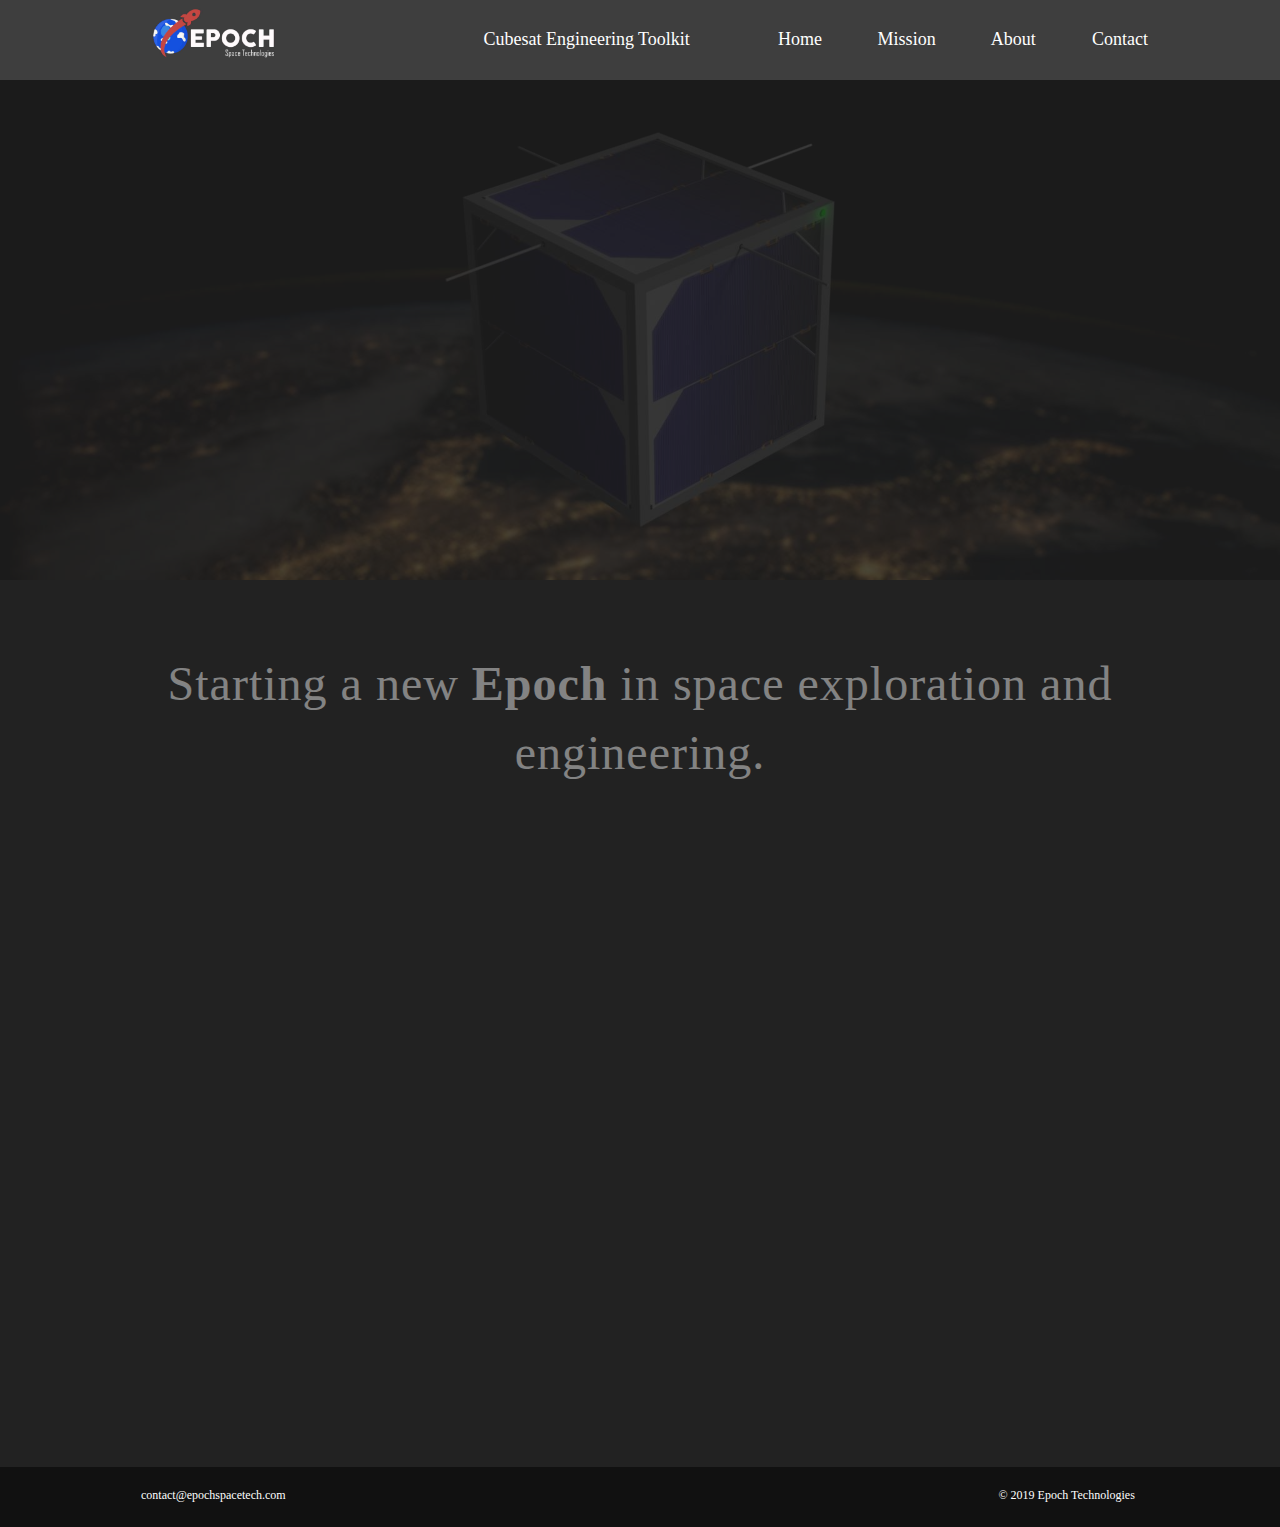
<file: index.html>
<!DOCTYPE html>
<html>
<head>
<meta http-equiv="X-UA-Compatible" content="IE=edge">
<meta charset="utf-8">
<title>Epoch Space Technologies</title>
<meta name="description" content="Epoch Space Technologies Website.">
<meta name="author" content="Epoch Space Technologies">
<meta name="viewport" content="width=device-width, initial-scale=1">
<link rel="icon" href="images/Logo2-icon.jpg">
<link rel="stylesheet" href="https://maxcdn.bootstrapcdn.com/bootstrap/3.4.0/css/bootstrap.min.css">
<script src="https://ajax.googleapis.com/ajax/libs/jquery/3.3.1/jquery.min.js"></script>
<script src="https://maxcdn.bootstrapcdn.com/bootstrap/3.4.0/js/bootstrap.min.js"></script>
<script type="text/javascript" src="./scripts/index_scripts.js"></script>
<link rel="stylesheet" href="styles/styles.css">
</head>
<body>

<div class="index_header">
    <div class="row">
        <div class="col-sm-1 col_filler"></div>
        <div class="col-sm-2 col_filler">
            <a href="./index.html"><img src="images/Logo2-tight.jpg" id="header_img"></a>
        </div>
        <div class="col-sm-1 col_filler"></div>
        <div class="col-sm-3 col_filler">
            <a href="pages/cet.html"><button type="button">Cubesat Engineering Toolkit</button></a>
        </div>
        <div class="col-sm-1 col_filler">
                <a href="index.html"><button type="button">Home</button></a>
        </div>
        <div class="col-sm-1 col_filler">
            <a href="pages/mission.html"><button type="button">Mission</button></a>
        </div>
        <div class="col-sm-1 col_filler">
            <a href="pages/about.html"><button type="button">About</button></a>
        </div>
        <div class="col-sm-1 col_filler">
            <a href="pages/contact.html"><button type="button">Contact</button></a>
        </div>
        <div class="col-sm-1 col_filler"></div>
    </div>
</div>

<img src="images/main_image.jpg" class="index_main_image">

<div class="row_break"></div>

<div class="main">
    <p class="index_tagline">Starting a new <b>Epoch</b> in space exploration and engineering.</p>
    <br><br>
    <p class="index_motto">At Epoch Space Technologies, our goal is to increase humanity’s access to space and accelerate the story of our journey through the Universe by providing space based services to <i>everyone</i>.</p>
</div>

<div class="row_break"></div>

<div class="index_capabilities">
    <img src="images/cubesat.png" class="index_cubesat_img">
    <br>
    <p class="index_cubesat_description">With our Cubesat Engineering Toolkit, now <i>everyone</i> has the necessary capabilities to design and launch their own cubesat.</p>
    <a class="index_cubesat_link" href="pages/cet.html">Learn more &rarr;</a>
</div>

<div class="row_break"></div>

<div class="footer">
    <div class="row">
        <div class="col-sm-1 col_filler"></div>
        <div class="col-sm-2 col_filler">
            <br>
            <p>contact@epochspacetech.com</p>
        </div>
        <div class="col-sm-6 col_filler"></div>
        <div class="col-sm-2 col_filler">
            <br>
            <p>&copy; 2019 Epoch Technologies</p>
        </div>
        <div class="col-sm-1 col_filler"></div>
    </div>
</div>

</body>
</html>
</file>
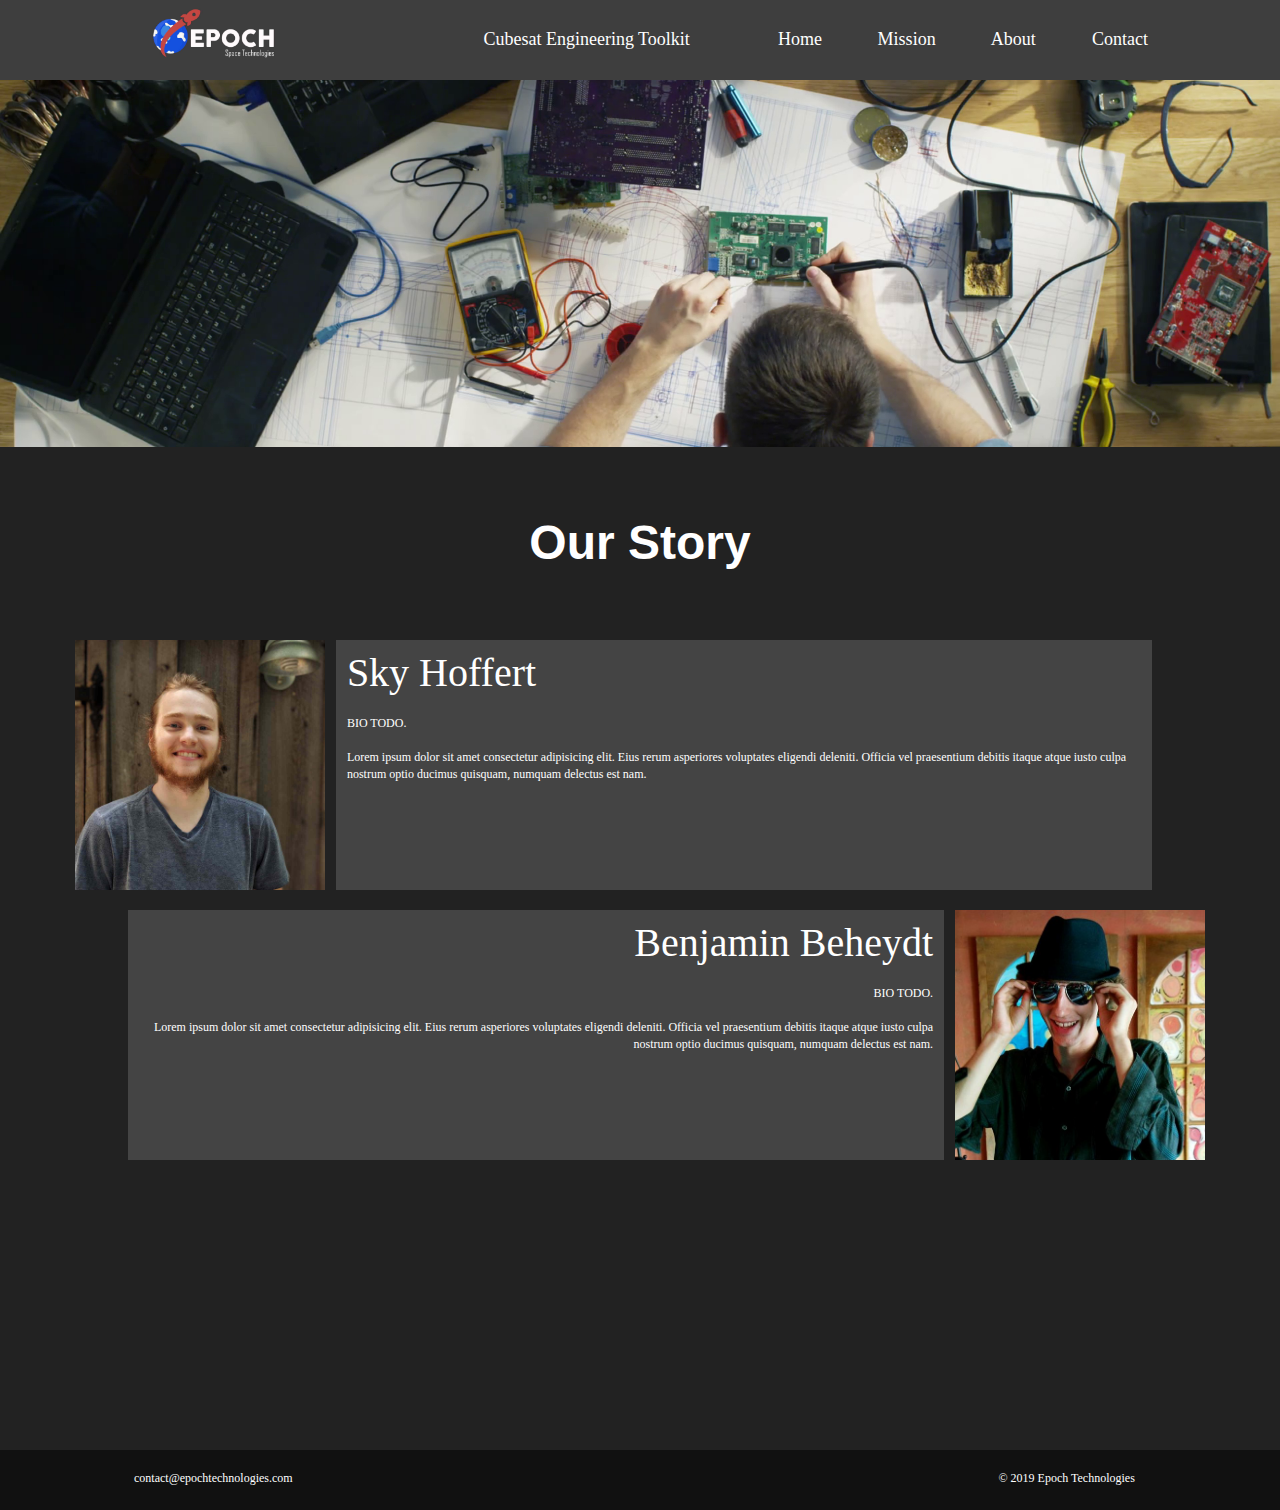
<file: pages/about.html>
<!DOCTYPE html>
<html>
<head>
    <meta http-equiv="X-UA-Compatible" content="IE=edge">
    <meta charset="utf-8">
    <title>Epoch Technologies | About</title>
    <meta name="description" content="Epoch Technologies Website.">
    <meta name="author" content="Epoch Technologies">
    <meta name="viewport" content="width=device-width, initial-scale=1">
    <link rel="icon" href="../images/Logo2-icon.jpg">
    <link rel="stylesheet" href="https://maxcdn.bootstrapcdn.com/bootstrap/3.4.0/css/bootstrap.min.css">
    <script src="https://ajax.googleapis.com/ajax/libs/jquery/3.3.1/jquery.min.js"></script>
    <script src="https://maxcdn.bootstrapcdn.com/bootstrap/3.4.0/js/bootstrap.min.js"></script>
    <link rel="stylesheet" href="../styles/styles.css">
</head>
<body>

    <div class="header">
        <div class="row" style="background-color: #3e3e3e;">
            <div class="col-sm-1 col_filler"></div>
            <div class="col-sm-2 col_filler">
                <a href="../index.html"><img src="../images/Logo2-tight.jpg" id="header_img"></a>
            </div>
            <div class="col-sm-1 col_filler"></div>
            <div class="col-sm-3 col_filler">
                <a href="./cet.html"><button type="button">Cubesat Engineering Toolkit</button></a>
            </div>
            <div class="col-sm-1 col_filler">
                    <a href="../index.html"><button type="button">Home</button></a>
            </div>
            <div class="col-sm-1 col_filler">
                <a href="./mission.html"><button type="button">Mission</button></a>
            </div>
            <div class="col-sm-1 col_filler">
                <a href="./about.html"><button type="button">About</button></a>
            </div>
            <div class="col-sm-1 col_filler">
                <a href="./contact.html"><button type="button">Contact</button></a>
            </div>
            <div class="col-sm-1 col_filler"></div>
        </div>
</div>

<div class="row">
    <div class="col-sm-12 col_filler">
        <img src="../images/stock_desk_wide.png" style="height: 100%; width: 100%;">
    </div>
</div>
    
<div class="row_break"></div>

<h1 style="margin: 0%;">Our Story</h1>

<div class="row_break"></div>

<div class="row" style="padding-left: 5%; padding-right: 10%;">
    <div class="tb">
    <div class="tbc-pic">
        <img src="../images/Sky_Square.jpg" height="250" width="250">
    </div>
    <div class="tbc-bio" style="text-align: left;">
        <h2 style="margin: 0%;">Sky Hoffert</h2>
        <br>
        <p>
            BIO TODO. <br><br>
            Lorem ipsum dolor sit amet consectetur adipisicing elit. Eius rerum asperiores voluptates eligendi deleniti. Officia vel praesentium debitis itaque atque iusto culpa nostrum optio ducimus quisquam, numquam delectus est nam.
        </p>
    </div>   
    </div> 
</div>

<br>

<div class="row" style="padding-left: 10%; padding-right: 5%;">
    <div class="tb">
    <div class="tbc-bio" style="text-align: right;">
        <h2 style="margin: 0%;">Benjamin Beheydt</h2>
        <br>
        <p>
            BIO TODO. <br><br>
            Lorem ipsum dolor sit amet consectetur adipisicing elit. Eius rerum asperiores voluptates eligendi deleniti. Officia vel praesentium debitis itaque atque iusto culpa nostrum optio ducimus quisquam, numquam delectus est nam.
        </p>
    </div>
    <div class="tbc-pic">
        <img src="../images/Benjamin_Square.jpg" height="250" width="250">
    </div>   
    </div> 
</div>

<br>

<!-- -->
<div style="height: 200px;"></div>
<!-- -->

<!--
<div class="row" style="padding-left: 5%; padding-right: 10%;">
    <div class="tb">
    <div class="tbc-pic">
        <img src="../images/Benjamin_Square.jpg" height="250" width="250">
    </div>
    <div class="tbc-bio" style="text-align: left;">
        <h2 style="margin: 0%;">Benjamin Beheydt</h2>
        <br>
        <p>
            Lorem ipsum dolor sit amet consectetur adipisicing elit. Eius rerum asperiores voluptates eligendi deleniti. Officia vel praesentium debitis itaque atque iusto culpa nostrum optio ducimus quisquam, numquam delectus est nam.
        </p>
    </div>   
    </div> 
</div>
-->



<div class="row_break"></div>

<div class="footer">
    <div class="row">
        <div class="col-sm-1 col_filler"></div>
        <div class="col-sm-2 col_filler">
            <br>
            <p>contact@epochtechnologies.com</p>
        </div>
        <div class="col-sm-6 col_filler"></div>
        <div class="col-sm-2 col_filler">
            <br>
            <p>&copy; 2019 Epoch Technologies</p>
        </div>
        <div class="col-sm-1 col_filler"></div>
    </div>
</div>
</body>

</html>
</file>
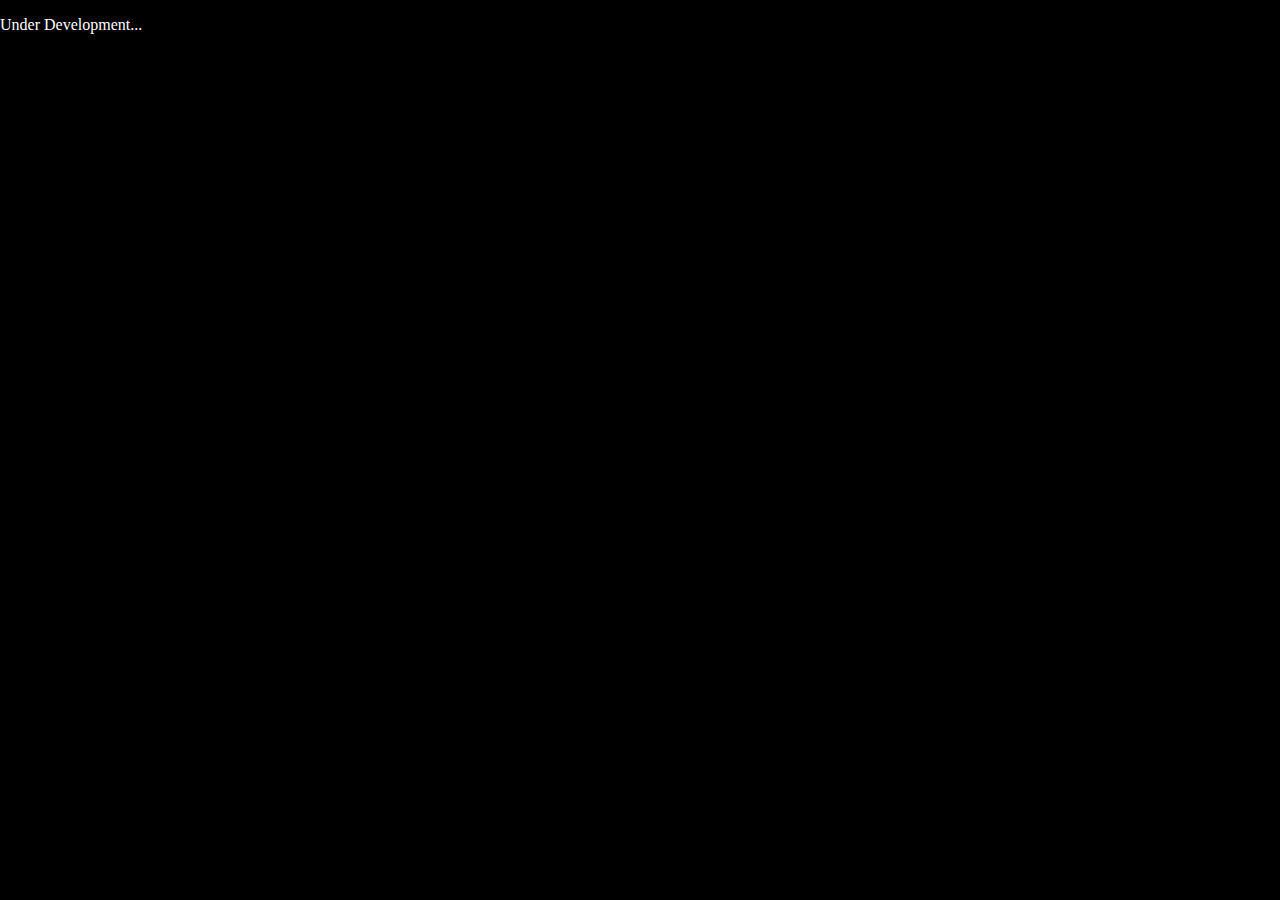
<file: pages/cet-app.html>
<!DOCTYPE html>
<html lang="en">
<head>
    <meta http-equiv="X-UA-Compatible" content="IE=edge">
    <meta charset="utf-8">
    <title>App - Cubesat Engineering Toolkit</title>
    <meta name="description" content="Cubesat Engineering Toolkit Application.">
    <meta name="author" content="Epoch Space Technologies">
    <meta name="viewport" content="width=device-width, initial-scale=1">
    <link rel="icon" href="../images/Logo.jpg">
</head>
<body style="padding: 0; margin: 0; position: absolute; top: 0; bottom: 0; left: 0; right: 0;
             background-color: #000000; overflow: hidden;">
    <p style="color: white;">Under Development...</p>
</body>
</html>
</file>
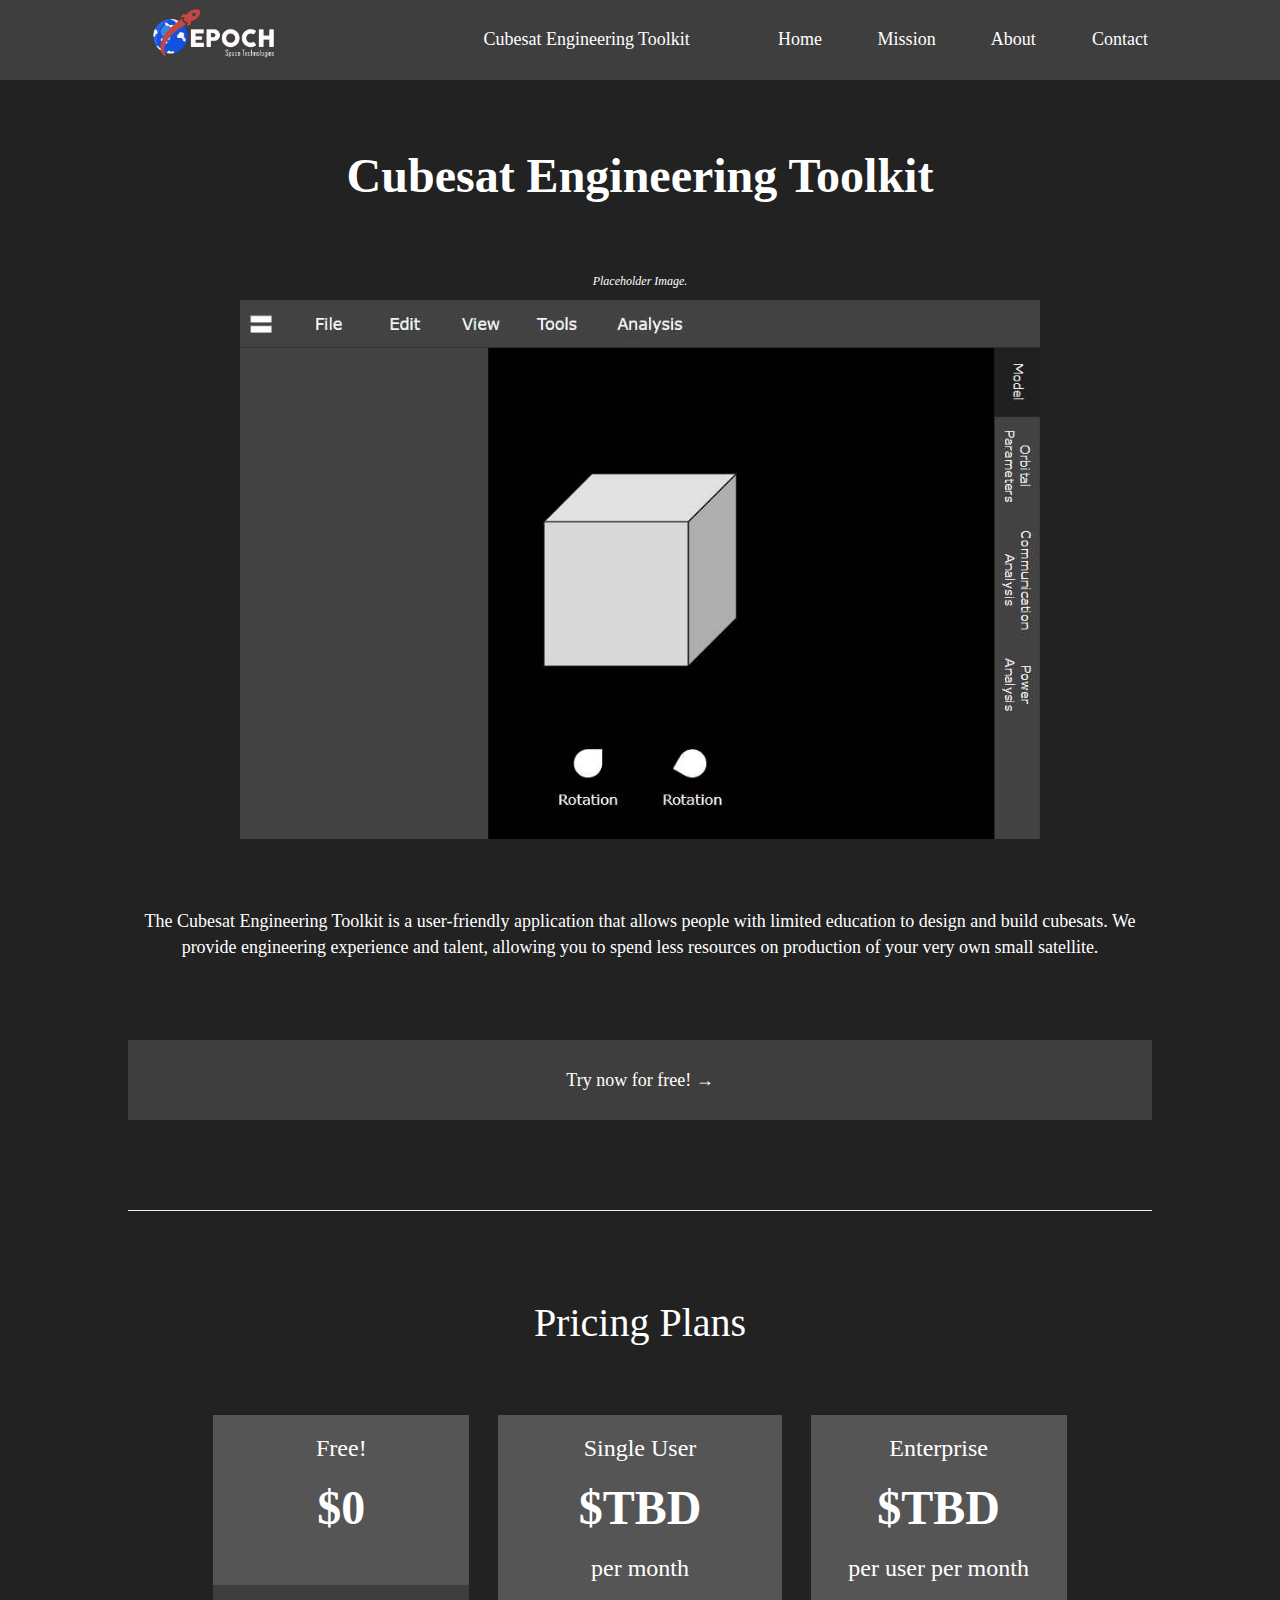
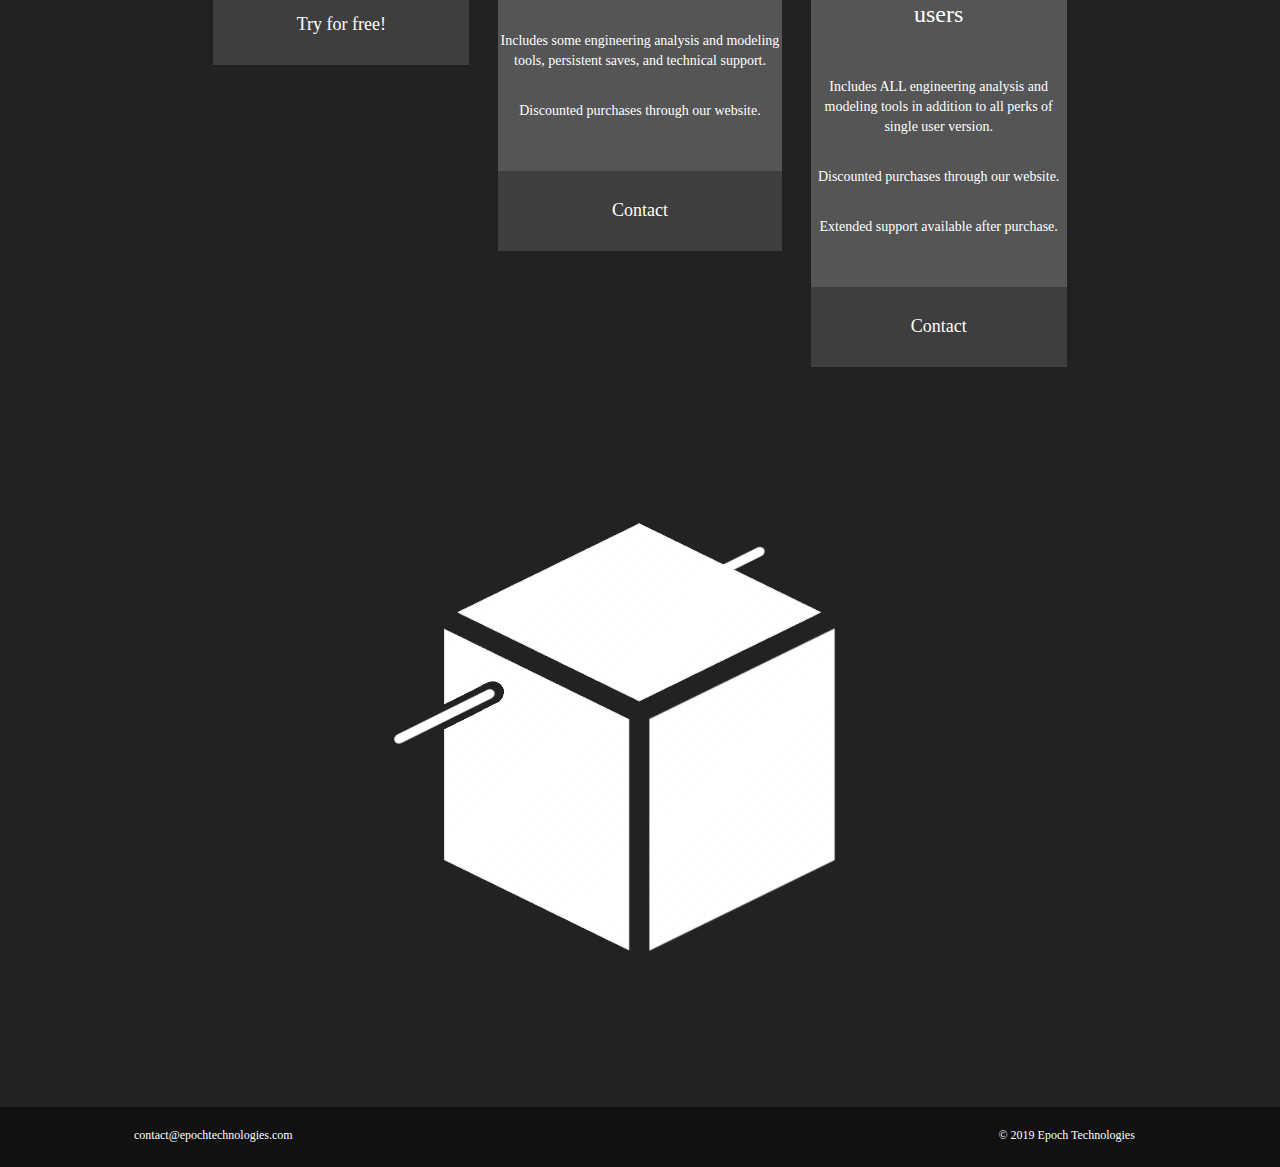
<file: pages/cet.html>
<!DOCTYPE html>
<html>
<head>
<meta http-equiv="X-UA-Compatible" content="IE=edge">
<meta charset="utf-8">
<title>Cubesat Engineering Toolkit</title>
<meta name="description" content="Cubesat Engineering Toolkit.">
<meta name="author" content="Epoch Space Technologies">
<meta name="viewport" content="width=device-width, initial-scale=1">
<link rel="icon" href="../images/Logo2-icon.jpg">
<link rel="stylesheet" href="https://maxcdn.bootstrapcdn.com/bootstrap/3.4.0/css/bootstrap.min.css">
<script src="https://ajax.googleapis.com/ajax/libs/jquery/3.3.1/jquery.min.js"></script>
<script src="https://maxcdn.bootstrapcdn.com/bootstrap/3.4.0/js/bootstrap.min.js"></script>
<link rel="stylesheet" href="../styles/styles.css">
</head>
<body>

    <div class="header">
        <div class="row" style="background-color: #3e3e3e;">
            <div class="col-sm-1 col_filler"></div>
            <div class="col-sm-2 col_filler">
                <a href="../index.html"><img src="../images/Logo2-tight.jpg" id="header_img"></a>
            </div>
            <div class="col-sm-1 col_filler"></div>
            <div class="col-sm-3 col_filler">
                <a href="./cet.html"><button type="button">Cubesat Engineering Toolkit</button></a>
            </div>
            <div class="col-sm-1 col_filler">
                    <a href="../index.html"><button type="button">Home</button></a>
            </div>
            <div class="col-sm-1 col_filler">
                <a href="./mission.html"><button type="button">Mission</button></a>
            </div>
            <div class="col-sm-1 col_filler">
                <a href="./about.html"><button type="button">About</button></a>
            </div>
            <div class="col-sm-1 col_filler">
                <a href="./contact.html"><button type="button">Contact</button></a>
            </div>
            <div class="col-sm-1 col_filler"></div>
        </div>
</div>

<div class="row_break"></div>

<div class="main">
    <h1 style="margin: 0%;">Cubesat Engineering Toolkit</h1>

    <div class="row_break"></div>

    <p><i>Placeholder Image.</i></p>
    <img src="../images/CET_Example.jpg" id="cet_img">

    <div class="row_break"></div>

    <p style="font-size: 18px;">The Cubesat Engineering Toolkit is a user-friendly application that allows 
        people with limited education to design and build cubesats. We provide engineering experience and
        talent, allowing you to spend less resources on production of your very own small satellite.</p>

        <div class="row_break"></div>

    <a href="../pages/cet-app.html"><button type="button">Try now for free! &rarr;</button></a>

    <div class="row_break"></div>
    
    <hr>

    <div class="row_break"></div>

    <h2 style="margin: 0%;">Pricing Plans</h2>

    <div class="row_break"></div>

    <div class="row">
            <div class="col-sm-1 col_filler"></div>
            <div class="col-sm-3 col_filler" style="background-color: #555555;">
                <h3>Free!</h3>
                <h1>$0</h1>
                <br><br>
                <a href="../pages/cet-app.html"><button>Try for free!</button></a>
            </div>
            <div class="col-sm-4 col_filler">
                <div class="col-sm-1 col_filler" style="background-color: #222222"></div>
                <div class="col-sm-10 col_filler" style="background-color: #555555;">
                <h3>Single User</h3>
                <h1>$TBD</h1>
                <h3>per month</h3>
                <br><br>
                <p style="font-size: 14px;">Includes some engineering analysis and modeling tools, persistent saves, and technical support.</p>
                <br>
                <p style="font-size: 14px;">Discounted purchases through our website.</p>
                <br><br>
                <a href="mailto:contact@epochspacetech.com"><button>Contact</button></a>
                </div>
                <div class="col-sm-1 col_filler" style="background-color: #222222"></div>
            </div>
            <div class="col-sm-3 col_filler" style="background-color: #555555;">
                <h3>Enterprise</h3>
                <h1>$TBD</h1>
                <h3>per user per month</h3>
                <h3> users</h3>
                <br><br>
                <p style="font-size: 14px;">Includes ALL engineering analysis and modeling tools in addition to all perks of single user version.</p>
                <br>
                <p style="font-size: 14px;">Discounted purchases through our website.</p>
                <br>
                <p style="font-size: 14px;">Extended support available after purchase.</p>
                <br><br>
                <a href="mailto:contact@epochspacetech.com"><button>Contact</button></a>
            </div>
            <div class="col-sm-1 col_filler"></div>
    </div>

    <div class="row_break"></div>

    <img src="../images/cubesat.png" style="width: 80%; max-width: 600px;">

    <div class="row_break"></div>

</div>

<div class="footer">
    <div class="row">
        <div class="col-sm-1 col_filler"></div>
        <div class="col-sm-2 col_filler">
            <br>
            <p>contact@epochtechnologies.com</p>
        </div>
        <div class="col-sm-6 col_filler"></div>
        <div class="col-sm-2 col_filler">
            <br>
            <p>&copy; 2019 Epoch Technologies</p>
        </div>
        <div class="col-sm-1 col_filler"></div>
    </div>
</div>

</body>
</html>
</file>
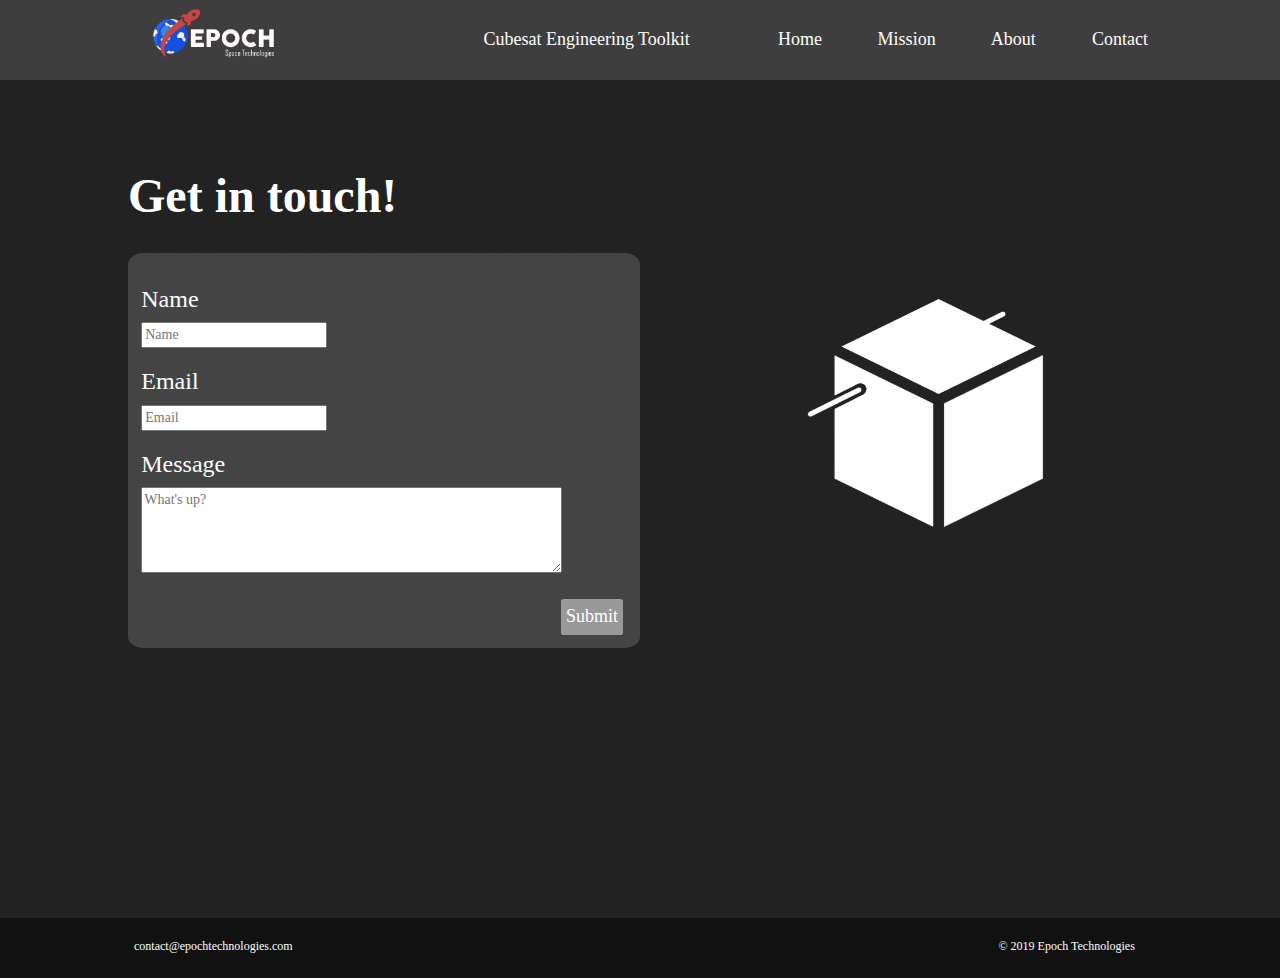
<file: pages/contact.html>
<!DOCTYPE html>
<html>
<head>
    <meta http-equiv="X-UA-Compatible" content="IE=edge">
    <meta charset="utf-8">
    <title>Epoch Technologies | About</title>
    <meta name="description" content="Epoch Technologies Website.">
    <meta name="author" content="Epoch Technologies">
    <meta name="viewport" content="width=device-width, initial-scale=1">
    <link rel="icon" href="../images/Logo2-icon.jpg">
    <link rel="stylesheet" href="https://maxcdn.bootstrapcdn.com/bootstrap/3.4.0/css/bootstrap.min.css">
    <script src="https://ajax.googleapis.com/ajax/libs/jquery/3.3.1/jquery.min.js"></script>
    <script src="https://maxcdn.bootstrapcdn.com/bootstrap/3.4.0/js/bootstrap.min.js"></script>
    <link rel="stylesheet" href="../styles/styles.css">
</head>
<body>

<div class="header">
    <div class="row" style="background-color: #3e3e3e;">
        <div class="col-sm-1 col_filler"></div>
        <div class="col-sm-2 col_filler">
            <a href="../index.html"><img src="../images/Logo2-tight.jpg" id="header_img"></a>
        </div>
        <div class="col-sm-1 col_filler"></div>
        <div class="col-sm-3 col_filler">
            <a href="./cet.html"><button type="button">Cubesat Engineering Toolkit</button></a>
        </div>
        <div class="col-sm-1 col_filler">
                <a href="../index.html"><button type="button">Home</button></a>
        </div>
        <div class="col-sm-1 col_filler">
            <a href="./mission.html"><button type="button">Mission</button></a>
        </div>
        <div class="col-sm-1 col_filler">
            <a href="./about.html"><button type="button">About</button></a>
        </div>
        <div class="col-sm-1 col_filler">
            <a href="./contact.html"><button type="button">Contact</button></a>
        </div>
        <div class="col-sm-1 col_filler"></div>
    </div>
</div>

<div class="row_break"></div>

<div class="main">
    <div class="row">
        <div class="col-sm-4 col_filler" style="text-align: left">
            <h1>Get in touch!</h1>
            <br>
        </div>
    </div>
    <div class="row">
        <div class="col-sm-6 col_filler" style="text-align: left; background-color: #444444; padding: 1%; border: #444444; border-style: dashed; border-radius: 3%">
            <form>
                <h3>Name</h3>
                <input type="text" value="" placeholder="Name" style=>
                <h3>Email</h3>
                <input type="email" value="" placeholder="Email">
                <h3>Message</h3>
                <textarea rows="4" cols="50" placeholder="What's up?"></textarea>
                <br>
                <br>
                <div class="row">
                    <div class="col-sm-10"></div>
                    <div class="col-sm-2">
                        <button class="submit" type="button">Submit</button>
                    </div>
                </div>
            </form>
        </div>
        <div class=col-sm-1></div>
        <div class="col-sm-5 col_filler">
            <img src="../images/cubesat.png" style="max-width: 75%;">
        </div>
    </div>
</div>

<!-- -->
<div style="height: 200px;"></div>
<!-- -->

<div class="row_break"></div>

<div class="footer">
    <div class="row">
        <div class="col-sm-1 col_filler"></div>
        <div class="col-sm-2 col_filler">
            <br>
            <p>contact@epochtechnologies.com</p>
        </div>
        <div class="col-sm-6 col_filler"></div>
        <div class="col-sm-2 col_filler">
            <br>
            <p>&copy; 2019 Epoch Technologies</p>
        </div>
        <div class="col-sm-1 col_filler"></div>
    </div>
</div>
</body>

</html>
</file>
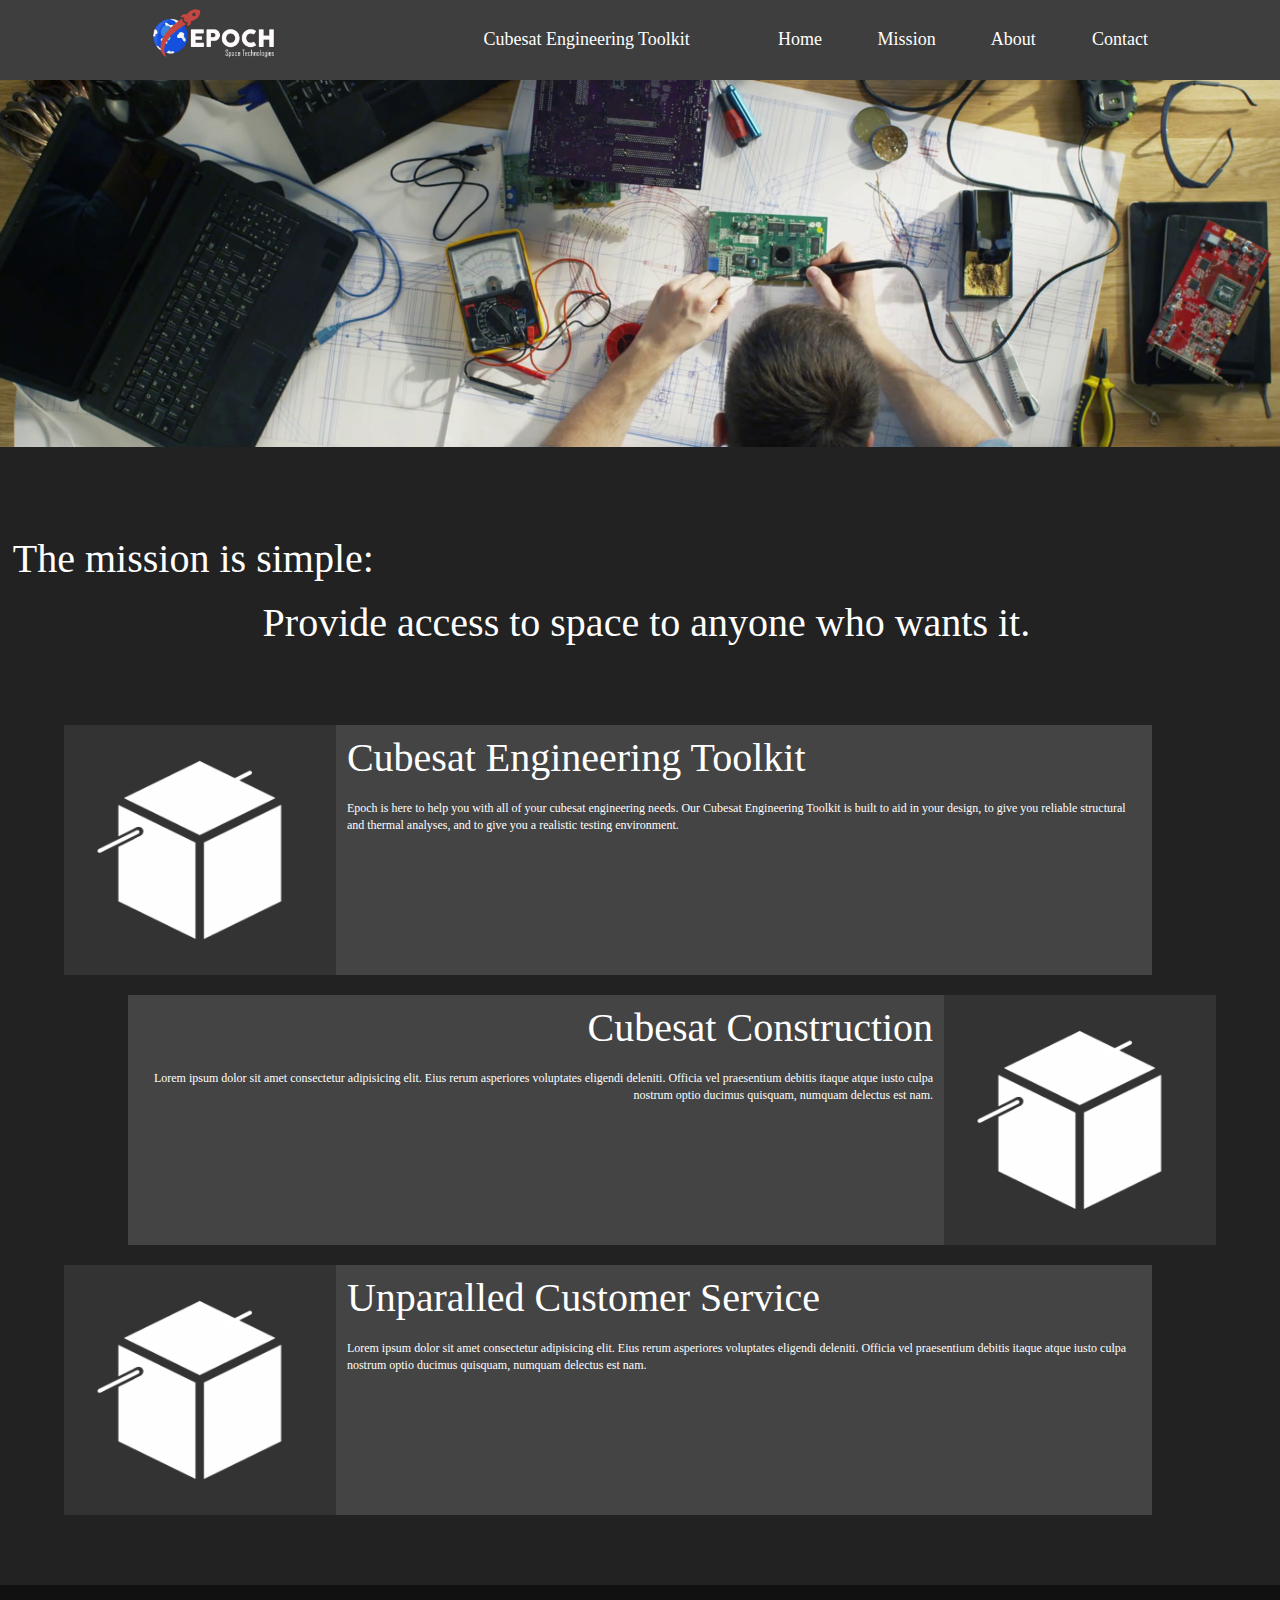
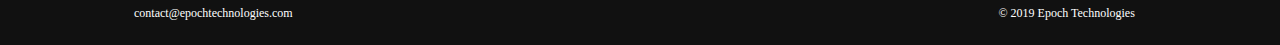
<file: pages/mission.html>
<!DOCTYPE html>
<html>
<head>
    <meta http-equiv="X-UA-Compatible" content="IE=edge">
    <meta charset="utf-8">
    <title>Epoch Technologies | About</title>
    <meta name="description" content="Epoch Technologies Website.">
    <meta name="author" content="Epoch Technologies">
    <meta name="viewport" content="width=device-width, initial-scale=1">
    <link rel="icon" href="../images/Logo2-icon.jpg">
    <link rel="stylesheet" href="https://maxcdn.bootstrapcdn.com/bootstrap/3.4.0/css/bootstrap.min.css">
    <script src="https://ajax.googleapis.com/ajax/libs/jquery/3.3.1/jquery.min.js"></script>
    <script src="https://maxcdn.bootstrapcdn.com/bootstrap/3.4.0/js/bootstrap.min.js"></script>
    <link rel="stylesheet" href="../styles/styles.css">
</head>
<body>

<div class="header">
        <div class="row" style="background-color: #3e3e3e;">
            <div class="col-sm-1 col_filler"></div>
            <div class="col-sm-2 col_filler">
                <a href="../index.html"><img src="../images/Logo2-tight.jpg" id="header_img"></a>
            </div>
            <div class="col-sm-1 col_filler"></div>
            <div class="col-sm-3 col_filler">
                <a href="./cet.html"><button type="button">Cubesat Engineering Toolkit</button></a>
            </div>
            <div class="col-sm-1 col_filler">
                    <a href="../index.html"><button type="button">Home</button></a>
            </div>
            <div class="col-sm-1 col_filler">
                <a href="./mission.html"><button type="button">Mission</button></a>
            </div>
            <div class="col-sm-1 col_filler">
                <a href="./about.html"><button type="button">About</button></a>
            </div>
            <div class="col-sm-1 col_filler">
                <a href="./contact.html"><button type="button">Contact</button></a>
            </div>
            <div class="col-sm-1 col_filler"></div>
        </div>
</div>

<div class="row">
    <div class="col-sm-12 col_filler">
        <img src="../images/stock_desk_wide.png" style="height: 100%; width: 100%;">
    </div>
</div>

<div class="row_break"></div>

<div class="row" style="text-align: left; padding-left: 1%;">
        <h2>The mission is simple:</h2>
        <h2 style="text-align: center;">Provide access to space to anyone who wants it.</h2>
</div>

<div class="row_break"></div>

<div class="row" style="padding-left: 5%; padding-right: 10%;">
        <div class="tb">
        <div class="tbc-pic" style="background-color: #333333">
            <img src="../images/cubesat.png" height="250" width="250">
        </div>
        <div class="tbc-bio" style="text-align: left;">
            <h2 style="margin: 0%;">Cubesat Engineering Toolkit</h2>
            <br>
            <p>
                Epoch is here to help you with all of your cubesat engineering needs. Our Cubesat Engineering Toolkit is built to aid in your design, to give you reliable structural and thermal analyses, and to give you a realistic testing environment.
            </p>
            
        </div>   
        </div> 
</div>

<br>

<div class="row" style="padding-left: 10%; padding-right: 5%;">
    <div class="tb">
    <div class="tbc-bio" style="text-align: right;">
        <h2 style="margin: 0%;">Cubesat Construction</h2>
        <br>
        <p>
            Lorem ipsum dolor sit amet consectetur adipisicing elit. Eius rerum asperiores voluptates eligendi deleniti. Officia vel praesentium debitis itaque atque iusto culpa nostrum optio ducimus quisquam, numquam delectus est nam.
        </p>
    </div>
    <div class="tbc-pic" style="background-color: #333333">
        <img src="../images/cubesat.png" height="250" width="250">
    </div>   
    </div> 
</div>

<br>

<div class="row" style="padding-left: 5%; padding-right: 10%;">
        <div class="tb">
        <div class="tbc-pic" style="background-color: #333333">
            <img src="../images/cubesat.png" height="250" width="250">
        </div>
        <div class="tbc-bio" style="text-align: left;">
            <h2 style="margin: 0%;">Unparalled Customer Service</h2>
            <br>
            <p>
                Lorem ipsum dolor sit amet consectetur adipisicing elit. Eius rerum asperiores voluptates eligendi deleniti. Officia vel praesentium debitis itaque atque iusto culpa nostrum optio ducimus quisquam, numquam delectus est nam.
            </p>
        </div>   
        </div> 
</div>

<div class="row_break"></div>

<div class="footer">
    <div class="row">
        <div class="col-sm-1 col_filler"></div>
        <div class="col-sm-2 col_filler">
            <br>
            <p>contact@epochtechnologies.com</p>
        </div>
        <div class="col-sm-6 col_filler"></div>
        <div class="col-sm-2 col_filler">
            <br>
            <p>&copy; 2019 Epoch Technologies</p>
        </div>
        <div class="col-sm-1 col_filler"></div>
    </div>
</div>
</body>

</html>
</file>
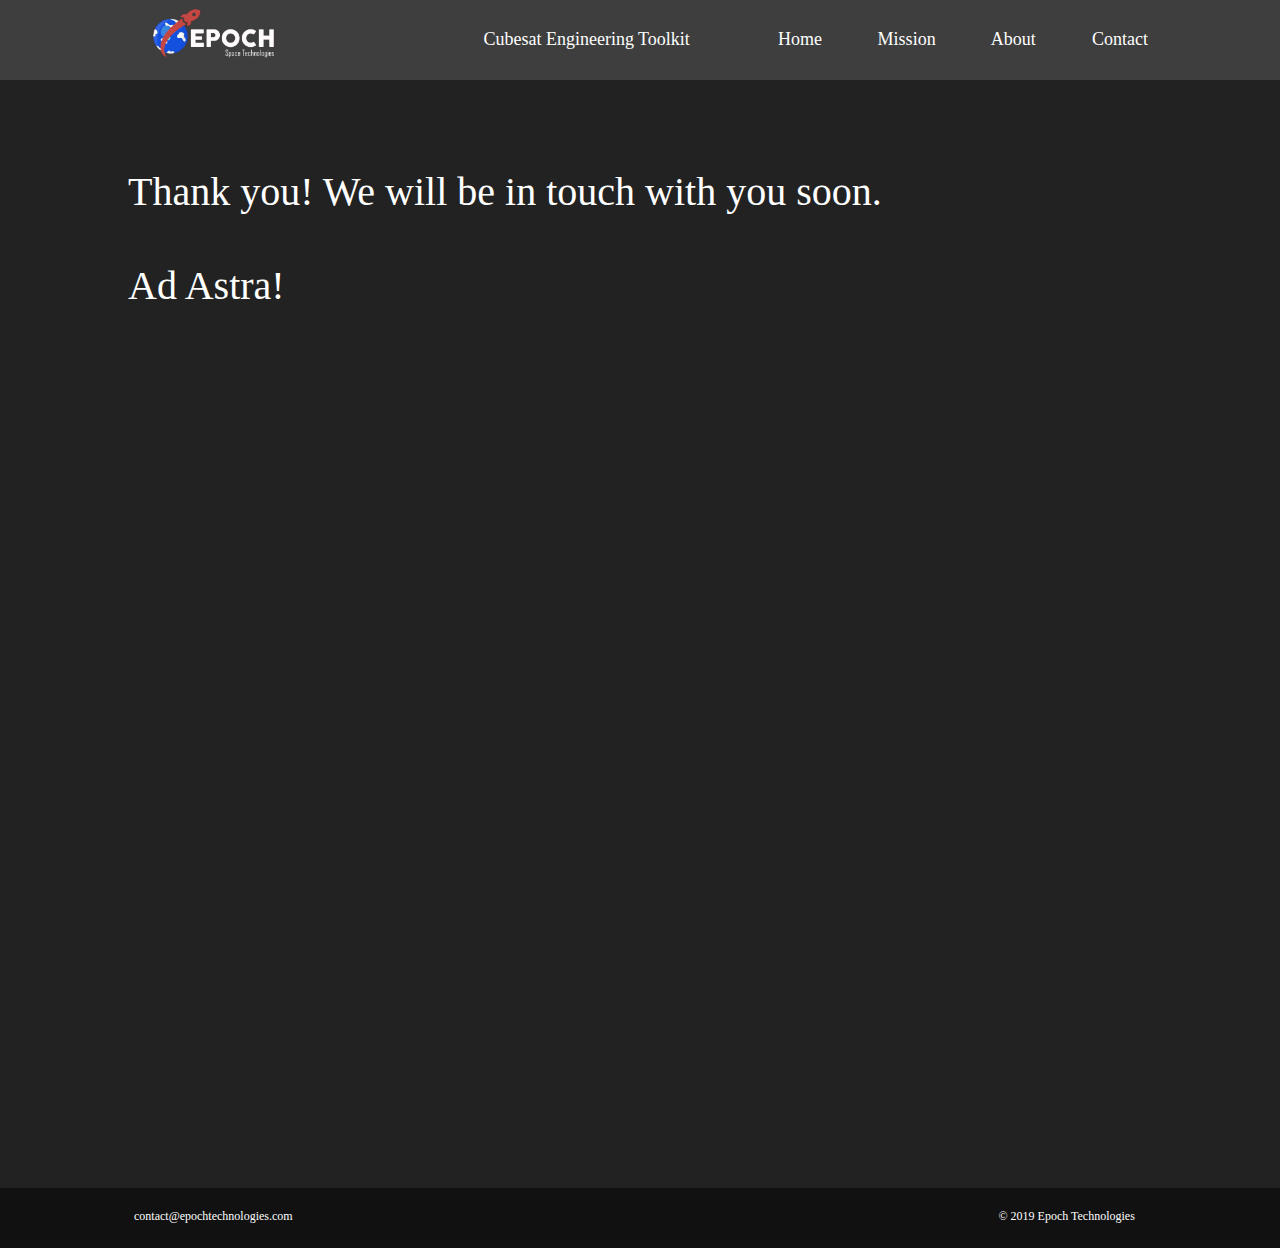
<file: pages/ty.html>
<!DOCTYPE html>
<html>
<head>
    <meta http-equiv="X-UA-Compatible" content="IE=edge">
    <meta charset="utf-8">
    <title>Epoch Space Technologies | Thank You!</title>
    <meta name="description" content="Epoch Space Technologies Website.">
    <meta name="author" content="Epoch Space Technologies">
    <meta name="viewport" content="width=device-width, initial-scale=1">
    <link rel="icon" href="../images/Logo2-icon.jpg">
    <link rel="stylesheet" href="https://maxcdn.bootstrapcdn.com/bootstrap/3.4.0/css/bootstrap.min.css">
    <script src="https://ajax.googleapis.com/ajax/libs/jquery/3.3.1/jquery.min.js"></script>
    <script src="https://maxcdn.bootstrapcdn.com/bootstrap/3.4.0/js/bootstrap.min.js"></script>
    <script src="../scripts/submit.js"></script>
    <link rel="stylesheet" href="../styles/styles.css">
</head>
<body>

<div class="header">
    <div class="row" style="background-color: #3e3e3e;">
        <div class="col-sm-1 col_filler"></div>
        <div class="col-sm-2 col_filler">
            <a href="../index.html"><img src="../images/Logo2-tight.jpg" id="header_img"></a>
        </div>
        <div class="col-sm-1 col_filler"></div>
        <div class="col-sm-3 col_filler">
            <a href="./cet.html"><button type="button">Cubesat Engineering Toolkit</button></a>
        </div>
        <div class="col-sm-1 col_filler">
                <a href="../index.html"><button type="button">Home</button></a>
        </div>
        <div class="col-sm-1 col_filler">
            <a href="./mission.html"><button type="button">Mission</button></a>
        </div>
        <div class="col-sm-1 col_filler">
            <a href="./about.html"><button type="button">About</button></a>
        </div>
        <div class="col-sm-1 col_filler">
            <a href="./contact.html"><button type="button">Contact</button></a>
        </div>
        <div class="col-sm-1 col_filler"></div>
    </div>
</div>

<div class="row_break"></div>

<div class="main">
    <div class="row">
        <div class="col-sm-12 col_filler" style="text-align: left">
            <h2>Thank you! We will be in touch with you soon.</h2>
            <br>
            <h2>Ad Astra!</h2>
        </div>
    </div>
    <div style="height:600px;"></div>
</div>

<!-- -->
<div style="height: 200px;"></div>
<!-- -->

<div class="row_break"></div>

<div class="footer">
    <div class="row">
        <div class="col-sm-1 col_filler"></div>
        <div class="col-sm-2 col_filler">
            <br>
            <p>contact@epochtechnologies.com</p>
        </div>
        <div class="col-sm-6 col_filler"></div>
        <div class="col-sm-2 col_filler">
            <br>
            <p>&copy; 2019 Epoch Technologies</p>
        </div>
        <div class="col-sm-1 col_filler"></div>
    </div>
</div>
</body>

</html>
</file>
<file: styles/styles.css>
/*
* ----- Standard tags -----
*/

* {
    font-family: "Verdana";
}

body {
    margin: 0;
    padding: 0;
    background-color: #222222;
    color: white;
    text-align: center;
}

a, a:hover {
    color: white;
    text-decoration: none;
    margin: 0;
    padding: 0;
}

p {
    font-size: 12px;
}

button {
    background-color: #3e3e3e;
    border-width: 0;
    padding: 0;
    margin: 0;
    width: 100%;
    height: 80px;
    display: block;
    font-size: 18px;
    transition: 0.4s;
}

button.submit {
    background-color: #999999;
    border-radius: 5%;
    width: auto;
    height: auto;
    display: auto;
    font-size: auto;
    transition: 0s;
    padding: 10%;
}

button:hover {
    background-color: #333333;
}

h1 {
    font-size: 48px;
    font-weight: bold;
}

h2 {
    font-size: 40px;
    font-weight: normal;
}

h3 {
    font-size: 24px;
    font-weight: normal;
}

/*
* ----- Standard classes -----
*/

.header {
    background-color: #3e3e3e;
    height: 80px;
    width: 100%;
    opacity: 100;
}

#header_img {
    height: 80px;
    display: block;
    margin: 0 auto;
}

#cet_img {
    width: 80%;
    max-width: 800px;
}

.row {
    margin: 0;
    padding: 0px;
    width: 100%;
}

.col_filler {
    margin: 0;
    padding: 0;
}

.row_break {
    height: 5em; /*I'm a little worried about this set-up, but it at least gets rid of all the <br> statements*/
}

.footer {
    background-color: #111111;
    position: relative;
    bottom: 0;
    width: 100%;
    height: 60px;
}

.main {
    background-color: #222222;
    color: white;
    padding-left: 10%;
    padding-right: 10%;
}

input,textarea {
    color: black;
}

.main_p {
    background-color: #222222;
    color: white;
    padding: 10px;
    margin: auto;
    width: 70%;
}

.responsive {
    width: 100%;
    height: 100%;
}

.tb {
    display: table;
}

.tbc-pic {
    width: 25%;
    display: table-cell;
}

.tbc-bio {
    background-color: #444444;
    display: table-cell; 
    width: 75%;
    vertical-align: top;
    padding: 1%;
}

/*
* ----- Index classes -----
*/

.index_header {
    background-color: #3e3e3e;
    height: 80px;
    width: 100%;
    opacity: 0;
}

.index_capabilities {
    background-color: #222222;
    color: white;
    padding-left: 35%;
    padding-right: 35%;
}

.index_tagline {
    opacity: 0;
    font-size: 48px;
    letter-spacing: 1px;
}

.index_motto {
    opacity: 0;
    font-size: 20px;
}

.index_main_image {
    width: 100%;
    height: auto;
    opacity: 0;
}

.index_cubesat_img {
    width: 80%;
    opacity: 0;
}

.index_cubesat_description {
    font-size: 18px;
    opacity: 0;
}

.index_cubesat_link {
    font-size: 20px;
    opacity: 0;
    color: #0066ff;
}
</file>
